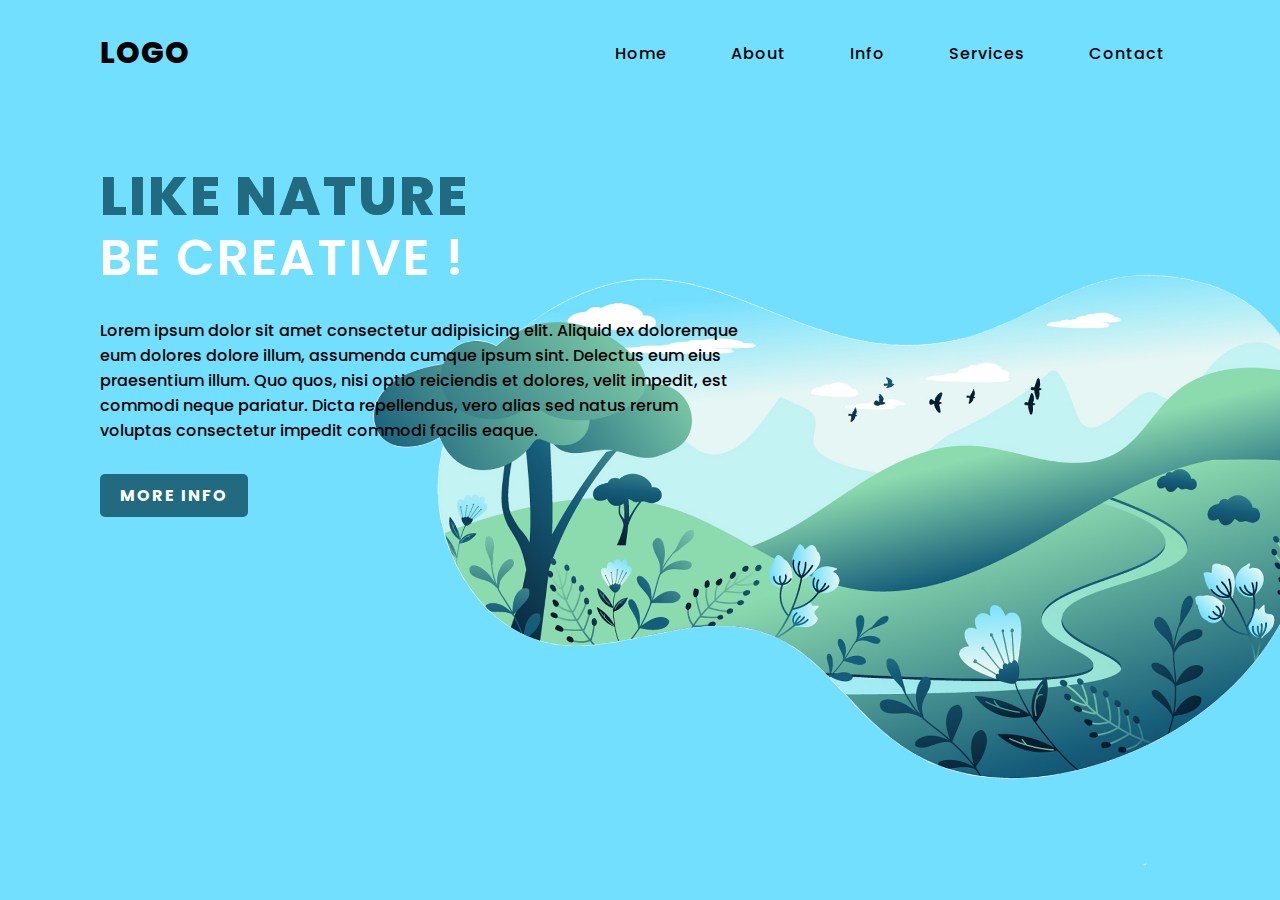
<file: LandingPage/index.html>
<!DOCTYPE html>
<html lang="en">

<head>
    <meta charset="UTF-8">
    <meta http-equiv="X-UA-Compatible" content="IE=edge">
    <meta name="viewport" content="width=device-width, initial-scale=1.0">
    <title>Lading Page</title>
    <link rel="stylesheet" href="style.css">
    <link rel="stylesheet" href="https://cdnjs.cloudflare.com/ajax/libs/font-awesome/6.1.1/css/all.min.css" integrity="sha512-KfkfwYDsLkIlwQp6LFnl8zNdLGxu9YAA1QvwINks4PhcElQSvqcyVLLD9aMhXd13uQjoXtEKNosOWaZqXgel0g==" crossorigin="anonymous" referrerpolicy="no-referrer"
    />
</head>

<body>

    <section>
        <header>

            <h2><a href="#" class="logo">Logo</a></h2>
            <div class="navigation">
                <a href="#">Home</a>
                <a href="#">About</a>
                <a href="#">Info</a>
                <a href="#">Services</a>
                <a href="# ">Contact</a>
            </div>
            <label for="">
                <div class="a">
                        
                    
                </div>
            
            </label>


        </header>
        <div class="content">
            <div class="info">
                <h2>Like Nature <br> <span>Be creative !</span></h2>
                <p>
                    Lorem ipsum dolor sit amet consectetur adipisicing elit. Aliquid ex doloremque eum dolores dolore illum, assumenda cumque ipsum sint. Delectus eum eius praesentium illum. Quo quos, nisi optio reiciendis et dolores, velit impedit, est commodi neque pariatur.
                    Dicta repellendus, vero alias sed natus rerum voluptas consectetur impedit commodi facilis eaque.
                </p>
                <a href="#" class="info-btn">More info</a>
            </div>
        </div>
        <div class="media-icons">
            <a href=""><i class="fa-brands fa-facebook-f"></i></a>
            <a href=""><i class="fa-brands fa-twitter"></i></a>
            <a href=""><i class="fa-brands fa-instagram"></i></a>

        </div>


    </section>
    <script src="script.js"></script>
</body>

</html>
</file>
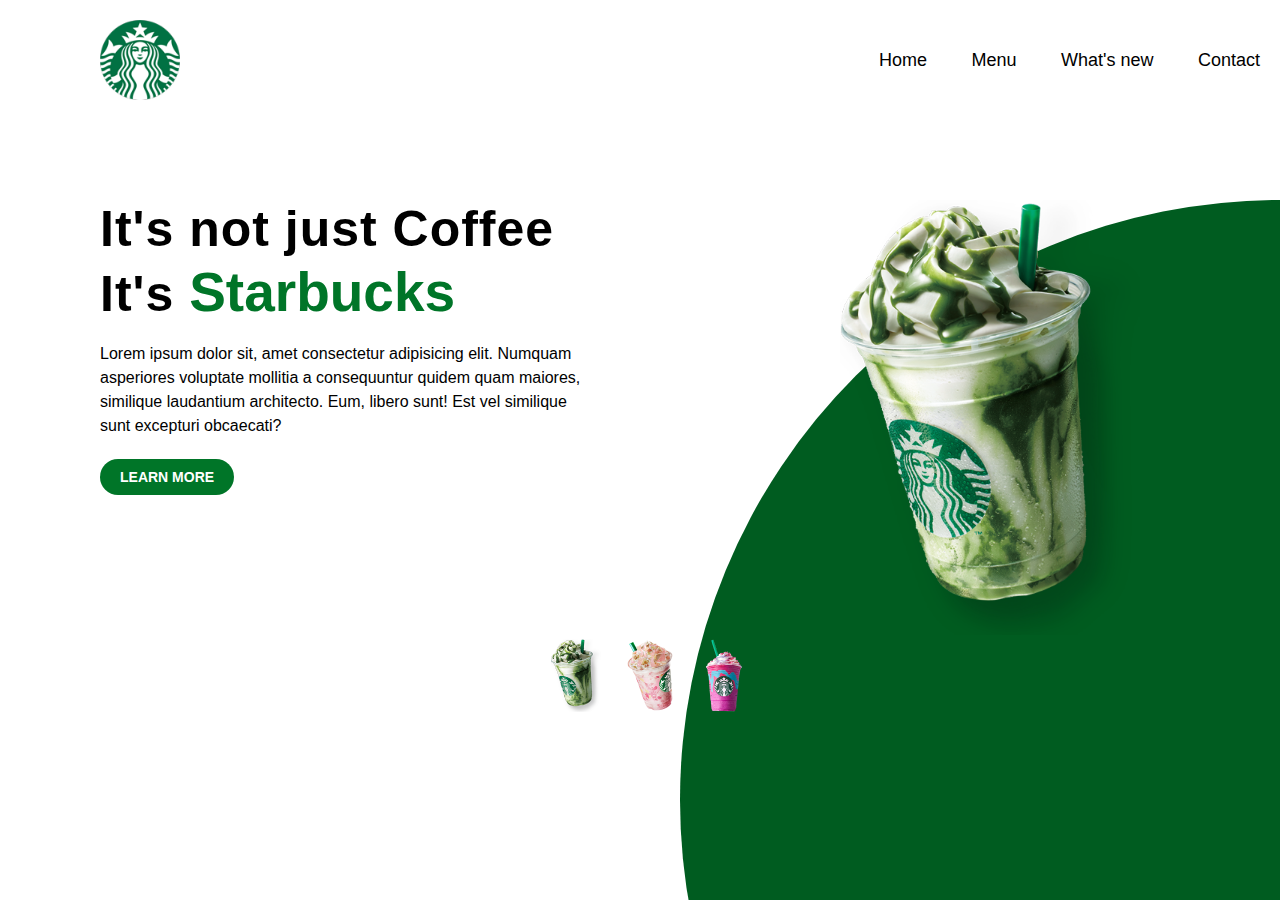
<file: LandingPage3/index.html>
<!DOCTYPE html>
<html lang="en">

<head>
    <meta charset="UTF-8">
    <meta http-equiv="X-UA-Compatible" content="IE=edge">
    <meta name="viewport" content="width=device-width, initial-scale=1.0">
    <title>Landing Page 3</title>
    <link rel="stylesheet" href="style.css">
    <link rel="stylesheet" href="https://cdnjs.cloudflare.com/ajax/libs/font-awesome/6.1.1/css/all.min.css" integrity="sha512-KfkfwYDsLkIlwQp6LFnl8zNdLGxu9YAA1QvwINks4PhcElQSvqcyVLLD9aMhXd13uQjoXtEKNosOWaZqXgel0g==" crossorigin="anonymous" referrerpolicy="no-referrer"
    />
</head>

<body>
    <main>
        <div class="circle">
            <p>2</p>
        </div>
        <header>
            <img src="img/logo.png" alt="Logo" class="logo">
            <nav>
                <div class="navbar">
                    <ul>
                        <li>
                            <a href="#">Home</a>
                        </li>
                        <li>
                            <a href="#">Menu</a>
                        </li>
                        <li>
                            <a href="#">What's new</a>
                        </li>
                        <li>
                            <a href="#">Contact</a>
                        </li>
                    </ul>
                </div>
            </nav>
        </header>
        <div class="content">
            <div class="text">
                <h1>It's not just Coffee <br> It's <span>Starbucks</span></h1>
                <p>
                    Lorem ipsum dolor sit, amet consectetur adipisicing elit. Numquam asperiores voluptate mollitia a consequuntur quidem quam maiores, similique laudantium architecto. Eum, libero sunt! Est vel similique sunt excepturi obcaecati?
                </p>
                <a href="#" class="btn">Learn more</a>
            </div>
            <div class="media">
                <div class="media-img">
                    <img src="img/img.png" alt="">

                </div>
                <div class="media-icons">
                    <a href="#"><i class="fa-brands fa-facebook-f"></i></a>
                    <a href="#"><i class="fa-brands fa-twitter"></i></a>
                    <a href="#"><i class="fa-brands fa-instagram"></i></a>
                </div>
            </div>
        </div>
    </main>
    <footer>
        <a href="#" class="img1"><img src="img/thumb1.png" alt=""></a>
        <a href="#" class="img2"><img src="img/thumb2.png" alt=""></a>
        <a href="#" class="img3"><img src="img/thumb3.png" alt=""></a>
    </footer>

    <script src="script.js"></script>
</body>

</html>
</file>
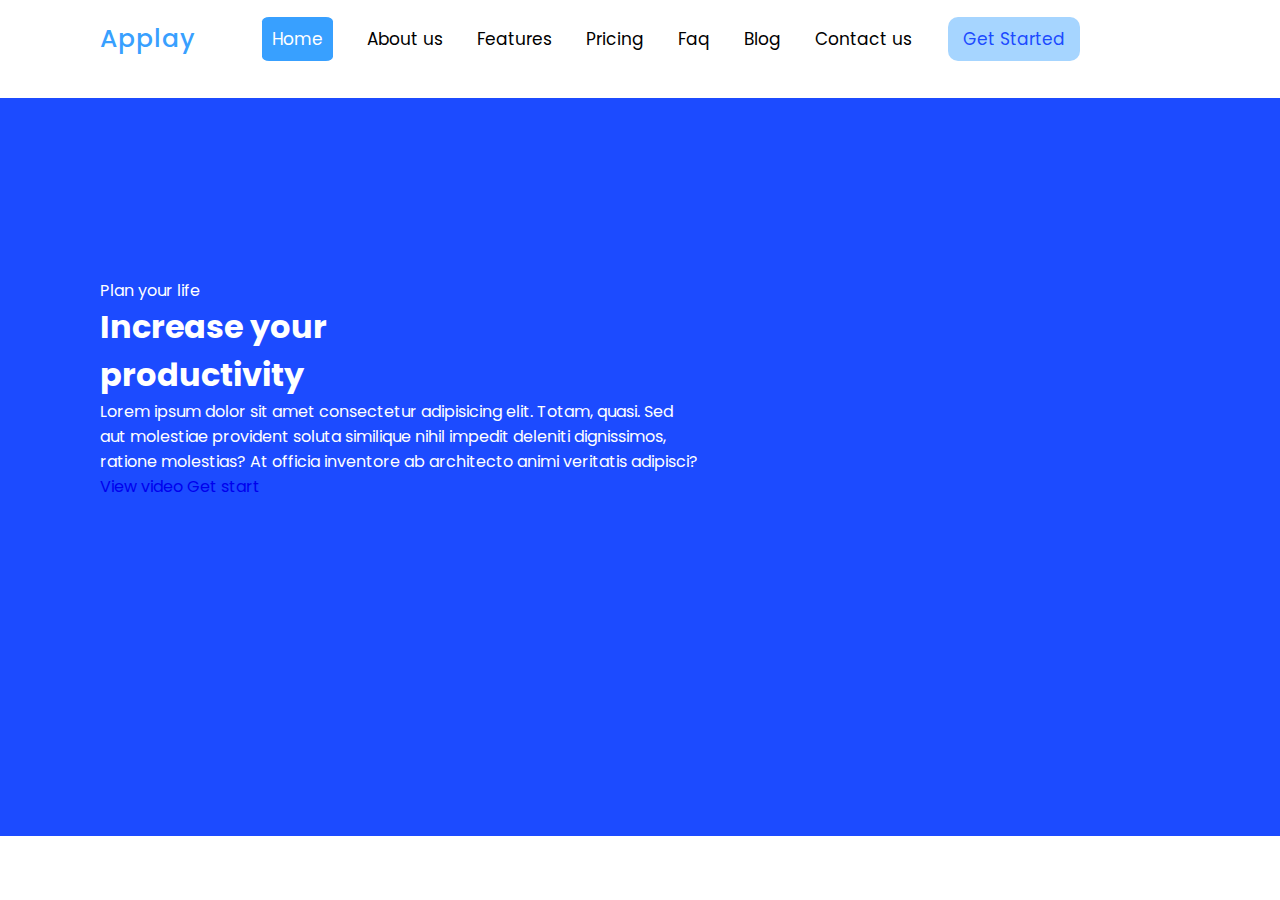
<file: LandingPage6/index.html>
<!DOCTYPE html>
<html lang="en">

<head>
    <meta charset="UTF-8">
    <meta http-equiv="X-UA-Compatible" content="IE=edge">
    <meta name="viewport" content="width=device-width, initial-scale=1.0">
    <title>Landing Page 6</title>
    <link rel="stylesheet" href="style.css">
</head>

<body>

    <nav>
        <div class="logo">
            <h1>Applay</h1>
        </div>
        <div class="navbar">
            <ul>
                <li>
                    <a href="#" class="active">Home</a>
                </li>
                <li>
                    <a href="#">About us</a>
                </li>
                <li>
                    <a href="#">Features</a>
                </li>
                <li>
                    <a href="#">Pricing</a>
                </li>
                <li>
                    <a href="#">Faq</a>
                </li>
                <li>
                    <a href="#">Blog</a>
                </li>
                <li>
                    <a href="#">Contact us</a>
                </li>
            </ul>

        </div>
        <div class="nav-btn"><a href="#">Get Started</a></div>
    </nav>
    <div class="content">
        <div class="text">
            <span>Plan your life</span>
            <h1>Increase your <br>productivity</h1>
            <p>
                Lorem ipsum dolor sit amet consectetur adipisicing elit. Totam, quasi. Sed aut molestiae provident soluta similique nihil impedit deleniti dignissimos, ratione molestias? At officia inventore ab architecto animi veritatis adipisci?
            </p>
            <div class="text-btn">
                <a href="#">View video</a>
                <a href="#">Get start</a>
            </div>
        </div>
        <div class="img"></div>

    </div>
</body>

</html>
</file>
<file: LandingPage/style.css>
@import url('https://fonts.googleapis.com/css2?family=Poppins:ital,wght@0,300;0,400;0,500;0,600;0,700;0,800;0,900;1,300;1,400;1,500;1,600;1,700;1,800&display=swap');
        * {
            margin: 0;
            padding: 0;
            box-sizing: border-box;
            font-family: "Poppins", sans-serif;
        }
        
        section {
            position: relative;
            width: 100%;
            min-height: 100vh;
            display: flex;
            flex-direction: column;
            justify-content: flex-start;
            background: url(img/bg.jpg);
            background-size: cover;
            background-position: center;
        }
        
        header {
            position: relative;
            top: 0;
            width: 100%;
            padding: 30px 100px;
            display: flex;
            justify-content: space-between;
            align-items: center;
        }
        
        header .logo {
            position: relative;
            color: #000;
            font-size: 30px;
            text-decoration: none;
            text-transform: uppercase;
            font-weight: 800;
            letter-spacing: 1px;
        }
        
        header .navigation a {
            color: #000;
            text-decoration: none;
            font-weight: 500;
            letter-spacing: 1px;
            padding: 2px;
            padding: 2px 15px;
            border-radius: 20px;
            transition: 0.3s;
            transition-property: background;
        }
        
        header .navigation a:not(:last-child) {
            margin-right: 30px;
        }
        
        header .navigation a:hover {
            background: #fff;
        }
        
        .content {
            max-width: 650px;
            margin: 60px 100px;
        }
        
        .content .info h2 {
            color: #226A80;
            font-size: 55px;
            text-transform: uppercase;
            font-weight: 800;
            letter-spacing: 2px;
            line-height: 60px;
            margin-bottom: 30px;
        }
        
        .content .info h2 span {
            color: #fff;
            font-size: 50px;
            font-weight: 600;
        }
        
        .content .info p {
            font-size: 16px;
            font-weight: 500;
            margin-bottom: 40px;
        }
        
        .content .info-btn {
            color: #fff;
            background: #226A80;
            text-decoration: none;
            text-transform: uppercase;
            font-weight: 700;
            letter-spacing: 2px;
            padding: 10px 20px;
            border-radius: 5px;
            transition: 0.3s;
            transition-property: background;
        }
        
        .content .info-btn:hover {
            background: #0C4F60;
        }
        
        .media-icons {
            display: flex;
            justify-content: center;
            align-items: center;
            margin: auto;
        }
        
        .media-icons a {
            position: relative;
            color: #111;
            font-size: 25px;
            transition: 0.3s;
            transition-property: transform;
        }
        
        .media-icons a:not(:last-child) {
            margin-right: 60px;
        }
        
        .media-icons a:hover {
            transform: scale(1.5);
        }
        
        label {
            display: none;
        }
        
        #check {
            z-index: 3;
        }
        
        @media (max-width: 960px) {
            label {
                display: block;
                font-size: 25px;
                cursor: pointer;
                transition: 0.3s;
                transition-property: color;
                z-index: 5;
            }
            label i {
                text-decoration: none;
                color: #000;
            }
            label:hover {
                color: #fff;
            }
            .navigation {
                display: none;
            }
            label .close-btn {
                display: none;
            }
            .active {
                z-index: 2;
                position: fixed;
                background: rgba(114, 223, 255, 0.9);
                top: 0;
                left: 0;
                bottom: 0;
                right: 0;
                display: flex;
                flex-direction: column;
                justify-content: center;
                align-items: center;
            }
            .active a {
                margin-right: 0;
                margin-bottom: 50px;
            }
            .navigation.active a {
                font-weight: 700;
                letter-spacing: 2px;
            }
            .a .show {
                display: none;
            }
            .a .close {
                display: block;
            }
        }
        
        @media (max-width: 560px) {
            .content .info h2 {
                font-size: 35px;
            }
            .content .info h2 span {
                font-size: 30px;
            }
            .content .info p {
                font-size: 13px;
            }
        }
</file>
<file: LandingPage3/style.css>
@import url('https://fonts.googleapis.com/css2?family=Poppins:ital,wght@0,300;0,400;0,500;0,600;0,700;0,800;0,900;1,300;1,400;1,500;1,600;1,700;1,800&display=swap');
    * {
        font-family: "Popins", sans-serif;
        margin: 0;
        padding: 0;
        list-style: none;
        text-decoration: none;
    }
    
    header {
        position: relative;
        display: flex;
        justify-content: space-between;
        margin: 20px 0 0 100px;
        max-width: 1200px;
        align-items: center;
    }
    
    .logo {
        max-width: 80px;
    }
    
    .navbar ul li {
        display: inline;
        margin: 0 20px;
    }
    
    .navbar a {
        color: #000;
        font-size: 18px;
        transition: .2s ease-in-out;
    }
    
    .navbar a:hover {
        color: #007528;
    }
    
    .content {
        margin: 100px 0 0 100px;
        display: flex;
        justify-content: space-between;
    }
    
    .text {
        position: relative;
        max-width: 500px;
    }
    
    .text h1 {
        font-size: 50px;
        font-weight: 550;
        letter-spacing: 1px;
        padding-bottom: 15px;
    }
    
    .text span {
        color: #007528;
        font-weight: 800;
        letter-spacing: 0;
        font-size: 55px;
        line-height: 1.25em;
    }
    
    .text p {
        line-height: 1.5em;
        padding-bottom: 30px;
    }
    
    .btn {
        text-transform: uppercase;
        background: #007528;
        color: #fff;
        padding: 10px 20px;
        font-size: 14px;
        border-radius: 50px;
        font-weight: 550;
        transition: .3s ease-in-out;
    }
    
    .btn:hover {
        background: #005C20;
    }
    
    .media {
        position: relative;
        display: flex;
        align-items: center;
        margin-right: 60px;
    }
    
    .media-img img {
        max-width: 300px;
        margin-right: 80px;
    }
    
    .media-icons a {
        display: flex;
        flex-direction: column;
        color: #fff;
        font-size: 25px;
        margin-top: 20px;
        transition: .3s ease-in-out;
    }
    
    .media-icons a:hover {
        color: #222;
        transform: scale(1.2);
    }
    
    .circle {
        position: absolute;
        top: 0;
        left: 0;
        width: 100%;
        height: 100%;
        background: #005C20;
        clip-path: circle(600px at right 800px);
    }
    
    footer {
        position: relative;
        text-align: center;
    }
    
    footer img {
        padding-left: 020px;
        max-width: 50px;
        transition: .3s ease-in-out;
    }
    
    footer img:hover {
        transform: translateY(-15px);
    }
</file>
<file: LandingPage6/style.css>
@import url('https://fonts.googleapis.com/css2?family=Poppins:ital,wght@0,300;0,400;0,500;0,600;0,700;0,800;0,900;1,300;1,400;1,500;1,600;1,700;1,800&display=swap');
* {
    margin: 0;
    padding: 0;
    list-style: none;
    text-decoration: none;
    font-family: "Poppins", sans-serif;
}

nav {
    display: flex;
    justify-content: space-between;
    margin: 20px 200px 40px 100px;
    align-items: center;
}

nav h1 {
    font-size: 25px;
    font-weight: 500;
    letter-spacing: 1px;
    color: #38A0FF;
}

.navbar ul li {
    display: inline;
    margin-left: 30px;
}

.navbar .active {
    padding: 10px;
    border-radius: 10%;
    background: #38A0FF;
    color: #fff;
}

.navbar a {
    color: #000;
    font-size: 17px;
}

.nav-btn a {
    font-size: 17px;
    color: #000;
    background: #A6D5FF;
    padding: 10px 15px 10px 15px;
    color: #1C4BFF;
    border-radius: 10px;
}

.content {
    width: 100%;
    background: #1C4BFF;
    padding-top: 180px;
    height: 62vh;
}

.text {
    max-width: 600px;
    color: #fff;
    margin-left: 100px;
}
</file>
